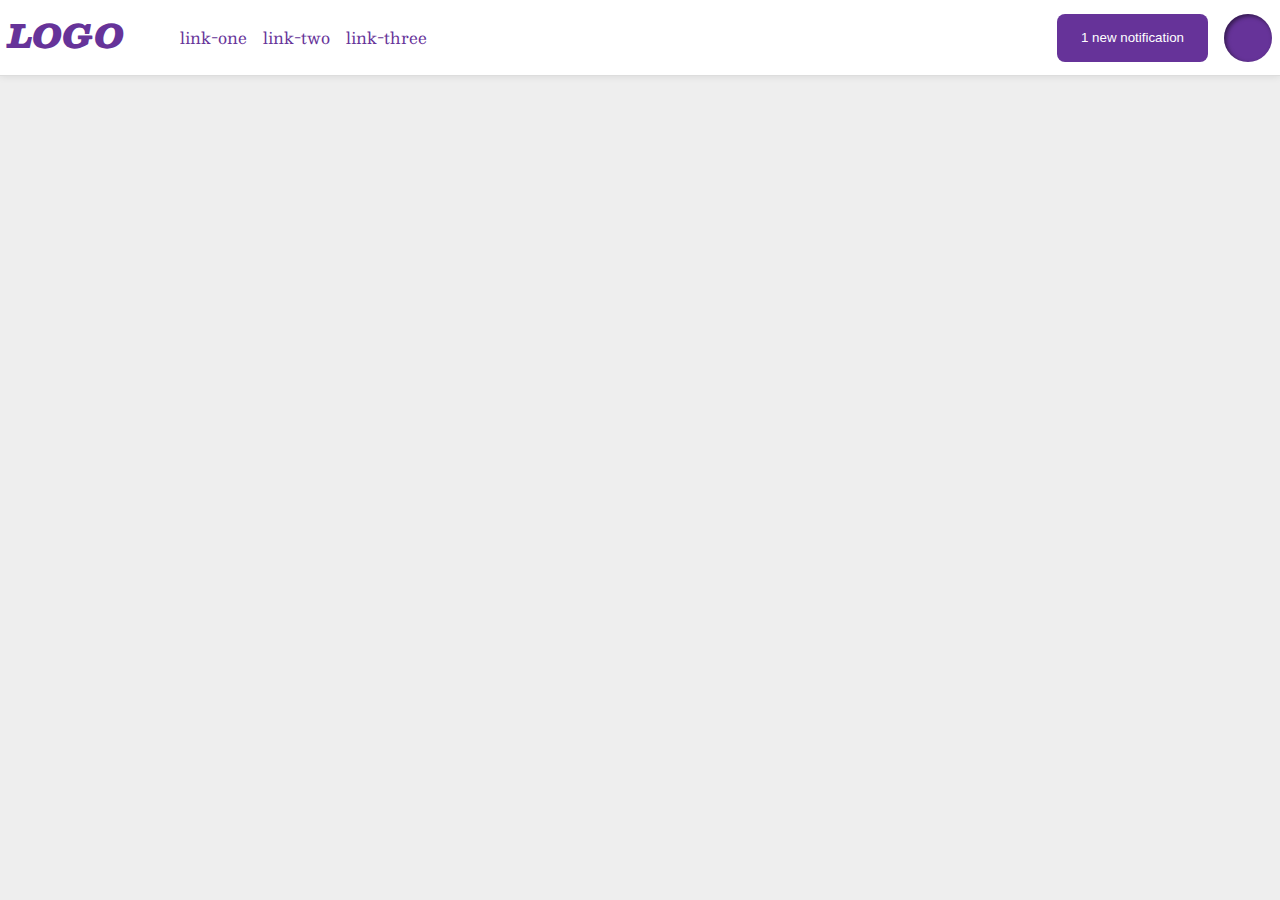
<file: foundations/flex/03-flex-header-2/index.html>
<!DOCTYPE html>
<html lang="en">
  <head>
    <meta charset="UTF-8">
    <meta http-equiv="X-UA-Compatible" content="IE=edge">
    <meta name="viewport" content="width=device-width, initial-scale=1.0">
    <title>Flex Header 2</title>
    <link rel="stylesheet" href="style.css">
  </head>
  <body>
    <div class="header">
      <div class="left">
      <div class="logo">
        LOGO
      </div>
      <ul class="links">
        <li><a href="https://google.com">link-one</a></li>
        <li><a href="https://google.com">link-two</a></li>
        <li><a href="https://google.com">link-three</a></li>
      </ul>
    </div>
      <div class="right">
        <button class="notifications">
          1 new notification
        </button>
        <div class="profile-image"></div>
    </div>
    </div>
  </body>
</html>
</file>
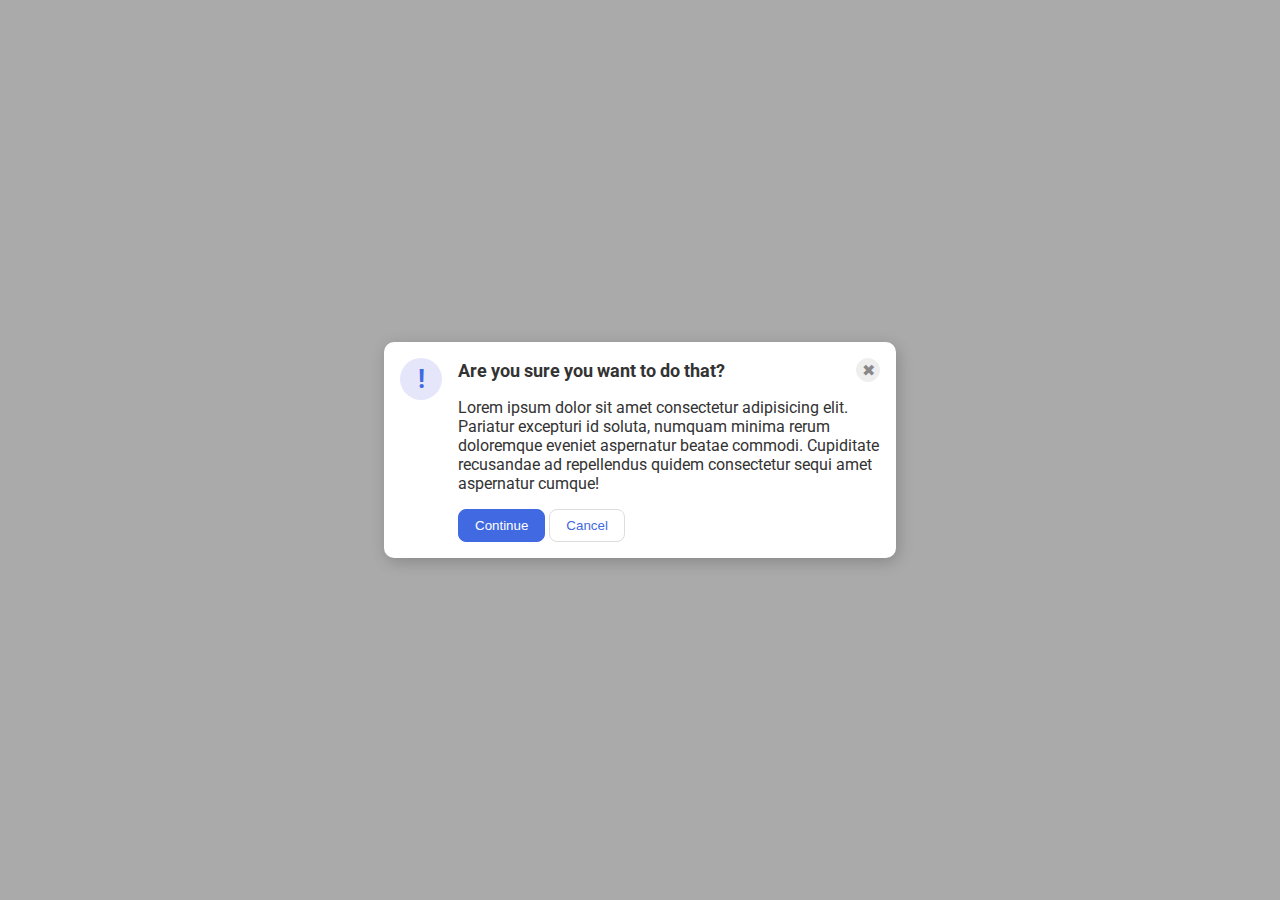
<file: foundations/flex/05-flex-modal/index.html>
<!DOCTYPE html>
<html lang="en">
  <head>
    <meta charset="UTF-8">
    <meta http-equiv="X-UA-Compatible" content="IE=edge">
    <meta name="viewport" content="width=device-width, initial-scale=1.0">
    <link rel="stylesheet" href="style.css">
    <title>Modal</title>
  </head>
  <body>
    <div class="modal">
      <div class="icon">!</div>
      <div class="content">
        <div class="title">
          <div class="header">Are you sure you want to do that?</div>
      <button class="close-button">✖</button>
        </div>
      
      <div class="text">Lorem ipsum dolor sit amet consectetur adipisicing elit. Pariatur excepturi id soluta, numquam minima rerum doloremque eveniet aspernatur beatae commodi. Cupiditate recusandae ad repellendus quidem consectetur sequi amet aspernatur cumque!</div>
     <div class="buttons">
      <button class="continue">Continue</button>
      <button class="cancel">Cancel</button>
    </div> 
    </div>
    </div>
  </body>
</html>
</file>
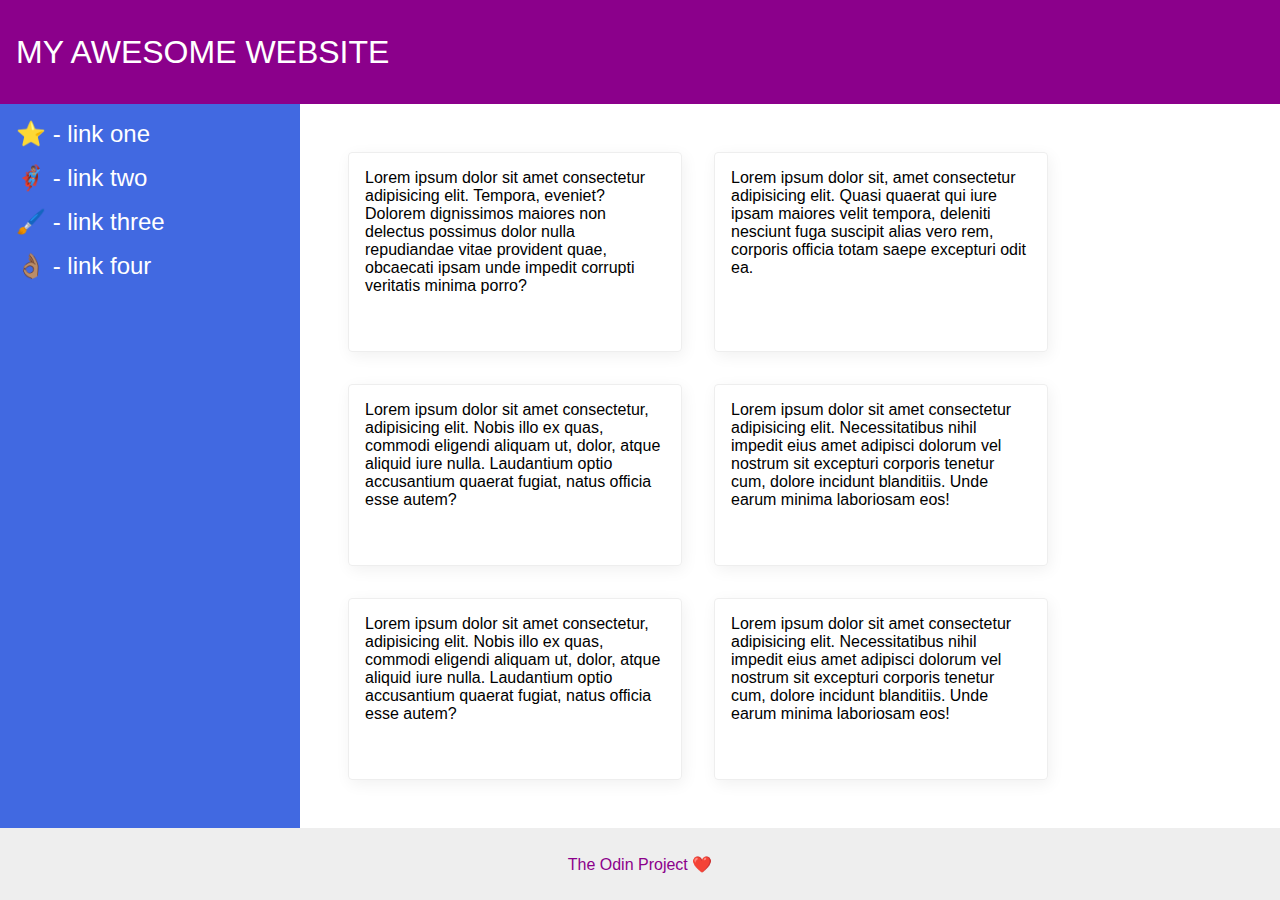
<file: foundations/flex/07-flex-layout-2/index.html>
<!DOCTYPE html>
<html lang="en">
  <head>
    <meta charset="UTF-8">
    <meta http-equiv="X-UA-Compatible" content="IE=edge">
    <meta name="viewport" content="width=device-width, initial-scale=1.0">
    <title>The Holy Grail</title>
    <link rel="stylesheet" href="style.css">
  </head>
  <body>
    <div class="header">
      MY AWESOME WEBSITE
    </div>
    
    <div class="content">
    <div class="sidebar">
      <ul>
        <li><a href="#">⭐ - link one</a></li>
        <li><a href="#">🦸🏽‍♂️ - link two</a></li>
        <li><a href="#">🖌️ - link three</a></li>
        <li><a href="#">👌🏽 - link four</a></li>
      </ul>
    </div>
    <div class="cards">
    <div class="card">Lorem ipsum dolor sit amet consectetur adipisicing elit. Tempora, eveniet? Dolorem dignissimos maiores non delectus possimus dolor nulla repudiandae vitae provident quae, obcaecati ipsam unde impedit corrupti veritatis minima porro?</div>
    <div class="card">Lorem ipsum dolor sit, amet consectetur adipisicing elit. Quasi quaerat qui iure ipsam maiores velit tempora, deleniti nesciunt fuga suscipit alias vero rem, corporis officia totam saepe excepturi odit ea.</div>
    <div class="card">Lorem ipsum dolor sit amet consectetur, adipisicing elit. Nobis illo ex quas, commodi eligendi aliquam ut, dolor, atque aliquid iure nulla. Laudantium optio accusantium quaerat fugiat, natus officia esse autem?</div>
    <div class="card">Lorem ipsum dolor sit amet consectetur adipisicing elit. Necessitatibus nihil impedit eius amet adipisci dolorum vel nostrum sit excepturi corporis tenetur cum, dolore incidunt blanditiis. Unde earum minima laboriosam eos!</div>
    <div class="card">Lorem ipsum dolor sit amet consectetur, adipisicing elit. Nobis illo ex quas, commodi eligendi aliquam ut, dolor, atque aliquid iure nulla. Laudantium optio accusantium quaerat fugiat, natus officia esse autem?</div>
    <div class="card">Lorem ipsum dolor sit amet consectetur adipisicing elit. Necessitatibus nihil impedit eius amet adipisci dolorum vel nostrum sit excepturi corporis tenetur cum, dolore incidunt blanditiis. Unde earum minima laboriosam eos!</div>
  </div>
  </div>
    <div class="footer">
      The Odin Project ❤️
    </div>
  </body>
</html>
</file>
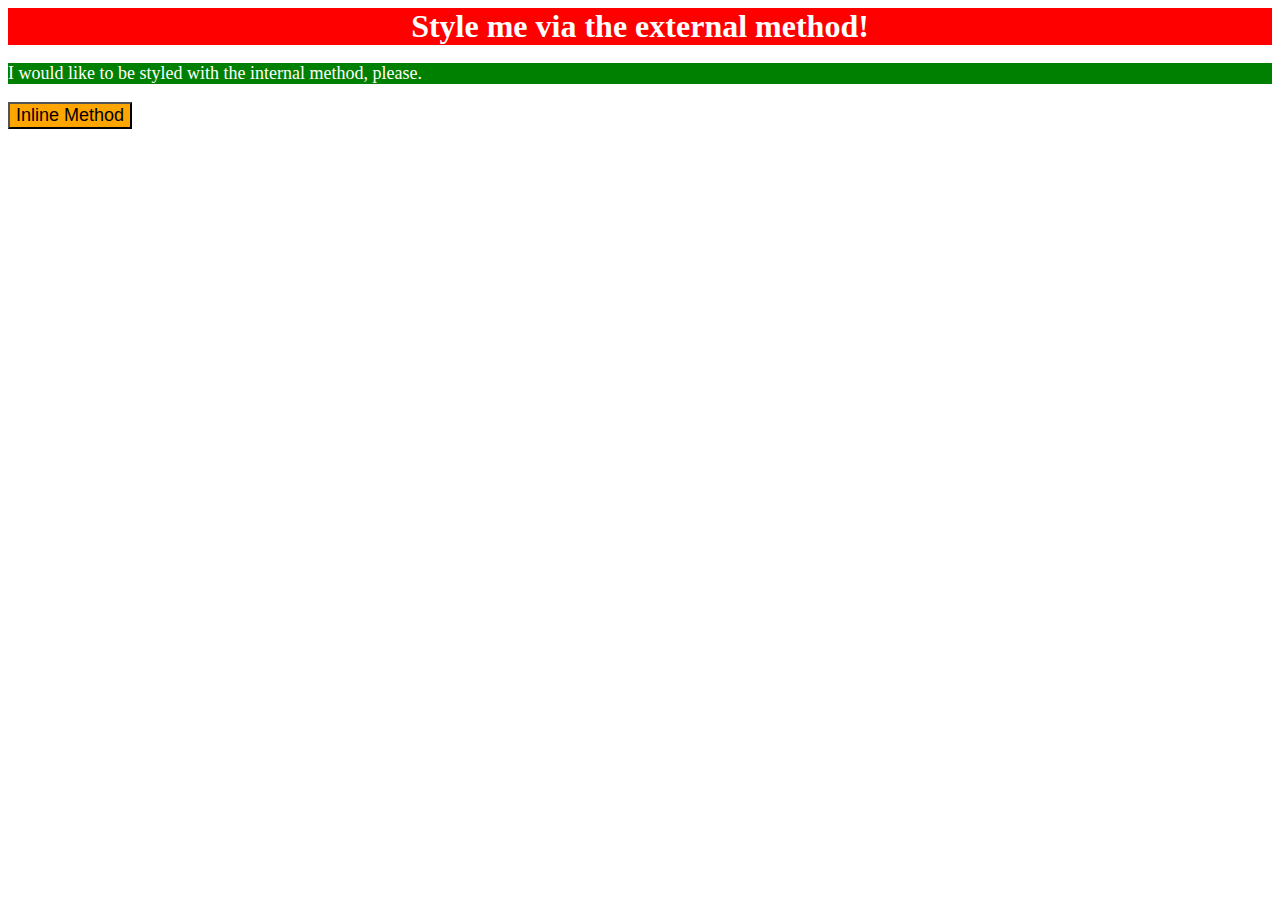
<file: foundations/intro-to-css/01-css-methods/index.html>
<!DOCTYPE html>
<html lang="en">
  <head>
    <meta charset="UTF-8">
    <meta http-equiv="X-UA-Compatible" content="IE=edge">
    <meta name="viewport" content="width=device-width, initial-scale=1.0">
    <title>Methods for Adding CSS</title>
    <link href="styles.css" rel="stylesheet">
    <style>
      p{
        background-color: green;
        color: white;
        font-size: 18px;

      }
    </style>
  </head>
  <body>
    <div>Style me via the external method!</div>
    <p>I would like to be styled with the internal method, please.</p>
    <button style="background-color:orange; font-size:18px">Inline Method</button>
  </body>
</html>
</file>
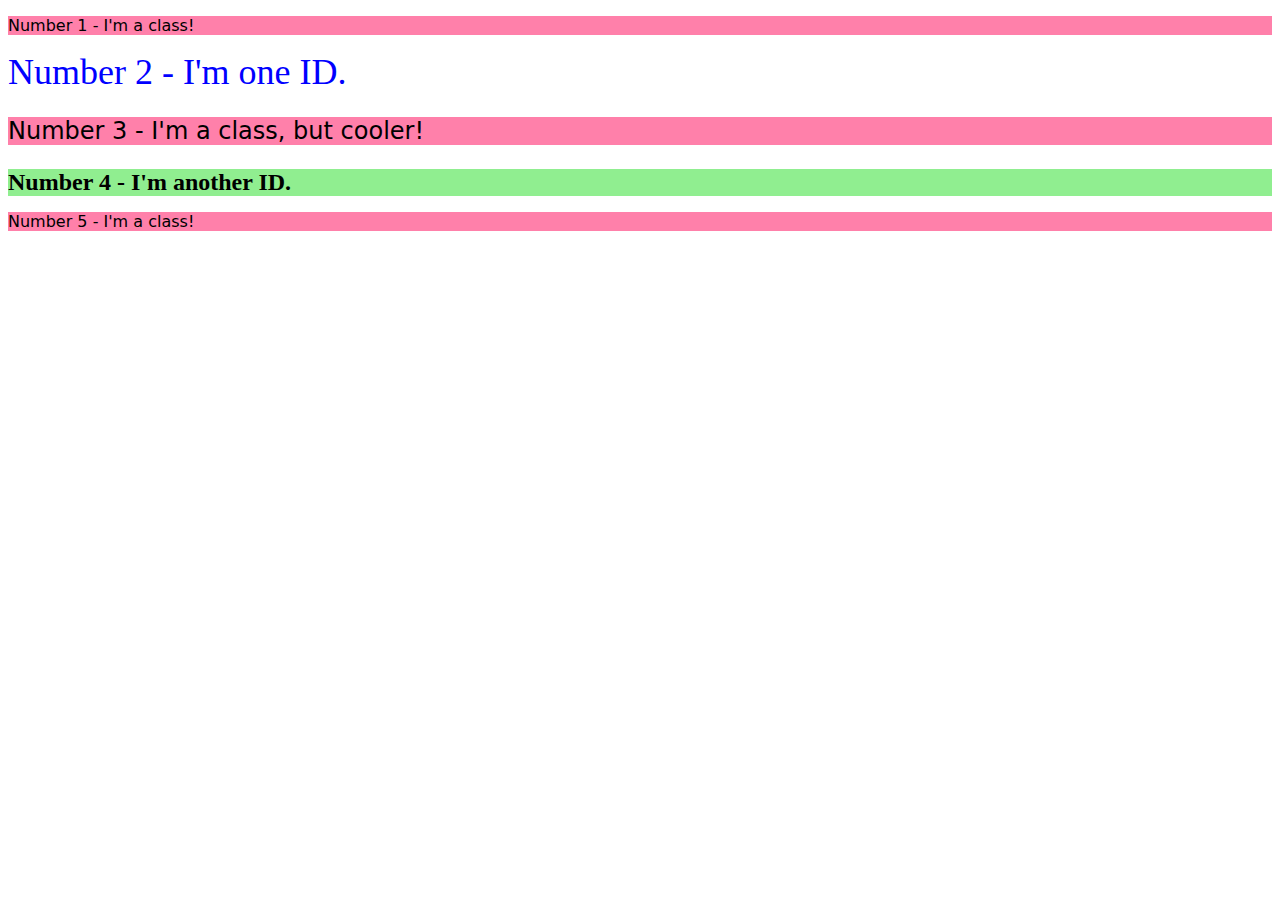
<file: foundations/intro-to-css/02-class-id-selectors/index.html>
<!DOCTYPE html>
<html lang="en">
  <head>
    <meta charset="UTF-8">
    <meta http-equiv="X-UA-Compatible" content="IE=edge">
    <meta name="viewport" content="width=device-width, initial-scale=1.0">
    <title>Class and ID Selectors</title>
    <link rel="stylesheet" href="style.css">
  </head>
  <body>
    <p class="odd">Number 1 - I'm a class!</p>
    <div id="two">Number 2 - I'm one ID.</div>
    <p class="odd three">Number 3 - I'm a class, but cooler!</p>
    <div id="four">Number 4 - I'm another ID.</div>
    <p class="odd">Number 5 - I'm a class!</p>
  </body>
</html>
</file>
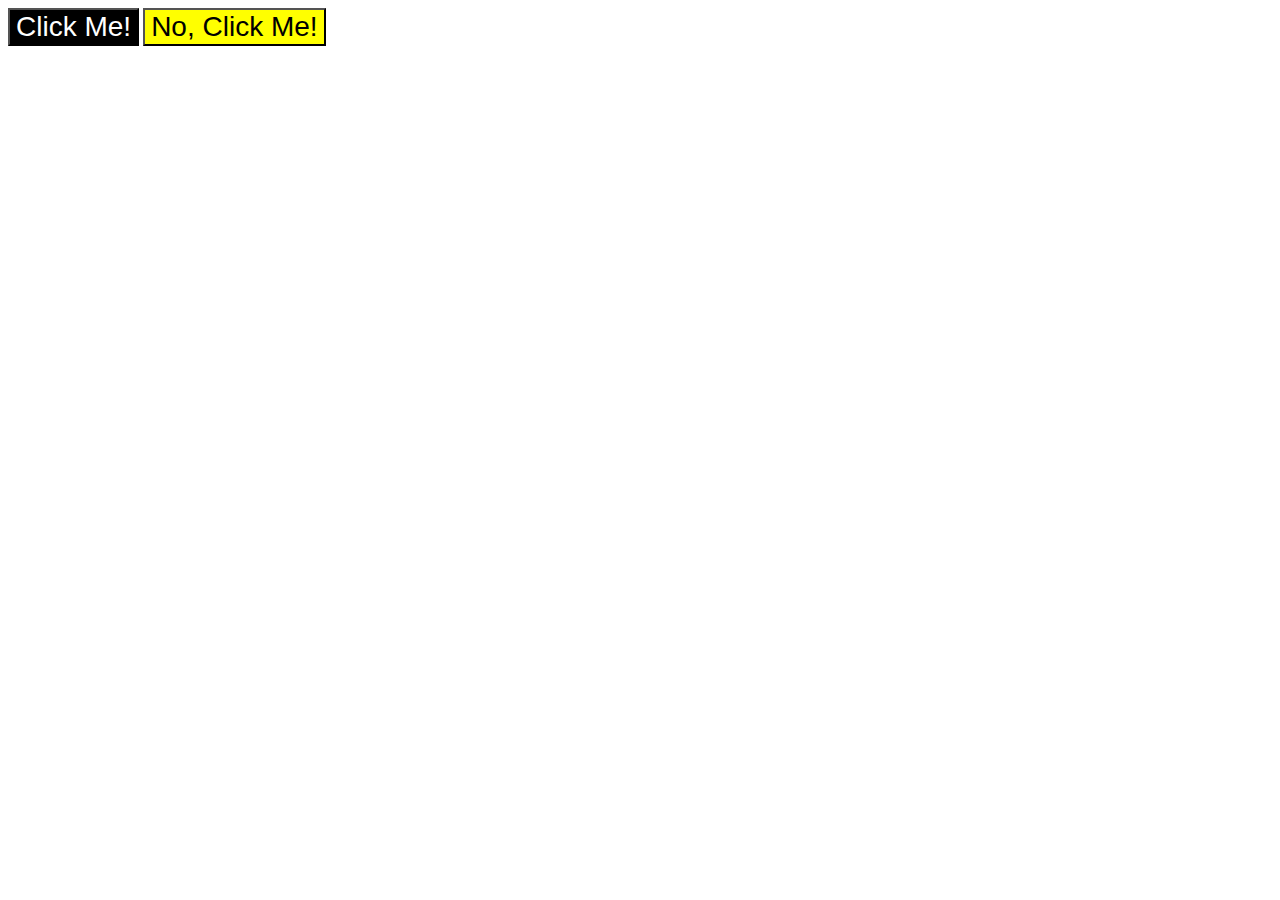
<file: foundations/intro-to-css/03-grouping-selectors/index.html>
<!DOCTYPE html>
<html lang="en">
  <head>
    <meta charset="UTF-8">
    <meta http-equiv="X-UA-Compatible" content="IE=edge">
    <meta name="viewport" content="width=device-width, initial-scale=1.0">
    <title>Grouping Selectors</title>
    <link rel="stylesheet" href="style.css">
  </head>
  <body>
    <button class="common one">Click Me!</button>
    <button class="common two">No, Click Me!</button>
  </body>
</html>
</file>
<file: foundations/flex/03-flex-header-2/style.css>
/* this is some magical font-importing.  
you'll learn about it later. */
@import url('https://fonts.googleapis.com/css2?family=Besley:ital,wght@0,400;1,900&display=swap');

body {
  margin: 0;
  background: #eee;
  font-family: Besley, serif;
}

.header {
  background: white;
  border-bottom: 1px solid #ddd;
  box-shadow: 0 0 8px rgba(0,0,0,.1);
  display: flex;
  justify-content: space-between;
  padding: 8px;
  align-items: center;
  gap: 16px;

}

.profile-image {
  background: rebeccapurple;
  box-shadow: inset 2px 2px 4px rgba(0,0,0,.5);
  border-radius: 50%;
  width: 48px;
  height: 48px;
}

.logo {
  color: rebeccapurple;
  font-size: 32px;
  font-weight: 900;
  font-style: italic;
}

button {
  border: none;
  border-radius: 8px;
  background: rebeccapurple;
  color: white;
  padding: 8px 24px;
}

a {
  /* this removes the line under our links */
  text-decoration: none;
  color: rebeccapurple;
}

ul {
  list-style-type: none;
  display: flex;
  gap: 16px;
}

.right{
  display: flex;
  gap: 16px;
}
.left{
  display: flex;
  gap: 16px;
}
</file>
<file: foundations/flex/05-flex-modal/style.css>
@import url('https://fonts.googleapis.com/css2?family=Roboto:wght@400;700&display=swap');

html, body {
  height: 100%;
}

body {
  font-family: Roboto, sans-serif;
  margin: 0;
  background: #aaa;
  color: #333;
  /* I'll give you this one for free lol */
  display: flex;
  align-items: center;
  justify-content: center;
}

.modal {
  background: white;
  width: 480px;
  border-radius: 10px;
  box-shadow: 2px 4px 16px rgba(0,0,0,.2);
  display:flex;
  justify-content: space-evenly;
  padding: 16px;
  gap: 16px;
}

.icon {
  color: royalblue;
  font-size: 26px;
  font-weight: 700;
  background: lavender;
  width: 42px;
  height: 42px;
  border-radius: 50%;
  display: flex;
  align-items: center;
  justify-content: center;
  flex-shrink: 0;
}

.close-button {
  background: #eee;
  border-radius: 50%;
  color: #888;
  font-weight: 400;
  font-size: 16px;
  height: 24px;
  width: 24px;
  display: flex;
  align-items: center;
  justify-content: center;
  border: 1px solid #eee;
  padding: 0;
}

button {
  cursor: pointer;
  padding: 8px 16px;
  border-radius: 8px;
}

button.continue {
  background: royalblue;
  border: 1px solid royalblue;
  color: white;
}

button.cancel {
  background: white;
  border: 1px solid #ddd;
  color: royalblue;
}

.header{
  font-weight: bold;
  font-size: 18px;
}

.title{
  display: flex;
  justify-content: space-between;
  align-items: center;
}

.content{
  display: flex;
  flex-direction: column;
  gap: 16px;
}
</file>
<file: foundations/flex/07-flex-layout-2/style.css>
body {
  font-family: -apple-system, BlinkMacSystemFont, 'Segoe UI', Roboto, Oxygen, Ubuntu, Cantarell, 'Open Sans', 'Helvetica Neue', sans-serif;
  margin: 0;
  min-height: 100vh;
  display: flex;
  flex-direction: column;
flex:1;
}

.header {
  height: 72px;
  background: darkmagenta;
  color: white;
  font-size: 32px;
  font-weight: 900px;
  display: flex;
  align-items: center;
  padding: 16px;
}

.footer {
  height: 72px;
  background: #eee;
  color: darkmagenta;
  display: flex;
  align-items: center;
  justify-content: center;
  text-align: center;
}

.sidebar {
  width: 300px;
  background: royalblue;
  box-sizing: border-box;
  flex-shrink: 0;
  padding: 16px;
  
}

.card {
  border: 1px solid #eee;
  box-shadow: 2px 4px 16px rgba(0,0,0,.06);
  border-radius: 4px;
  padding: 16px;
  width: 300px;
}

.content{
  display: flex;
  flex: 1;
  
}

ul{
  list-style: none;
  margin:0;
  padding:0;
  display: flex;
  flex-direction: column;
  gap: 16px;
}
a{
  font-size: 24px;
  color: white;
  text-decoration: none;
}

.cards{
  padding: 48px;
  display: flex;
  gap: 32px;
  flex-wrap: wrap;
}
</file>
<file: foundations/intro-to-css/01-css-methods/styles.css>
div {
    background-color: red;
    color: white;
    font-size: 32px;
    text-align: center;
    font-weight: bold;
}
</file>
<file: foundations/intro-to-css/02-class-id-selectors/style.css>
.odd{
    background-color: #ff80aa;
    font-family: Verdana, 'DejaVu Sans', sans-serif
}

#two{
    color: blue;
    font-size: 36px;
}

#four{
    background-color: lightgreen;
    font-size: 24px;
    font-weight: bold;
}

.three{
    font-size: 24px;
}
</file>
<file: foundations/intro-to-css/03-grouping-selectors/style.css>
.common{
    font-size: 28px;
    font-family: Helvetica, "Times New Roman",sans-serif
}
.one{
    color:white;
    background-color: black;
}
.two{
    background-color: yellow;
}
</file>
